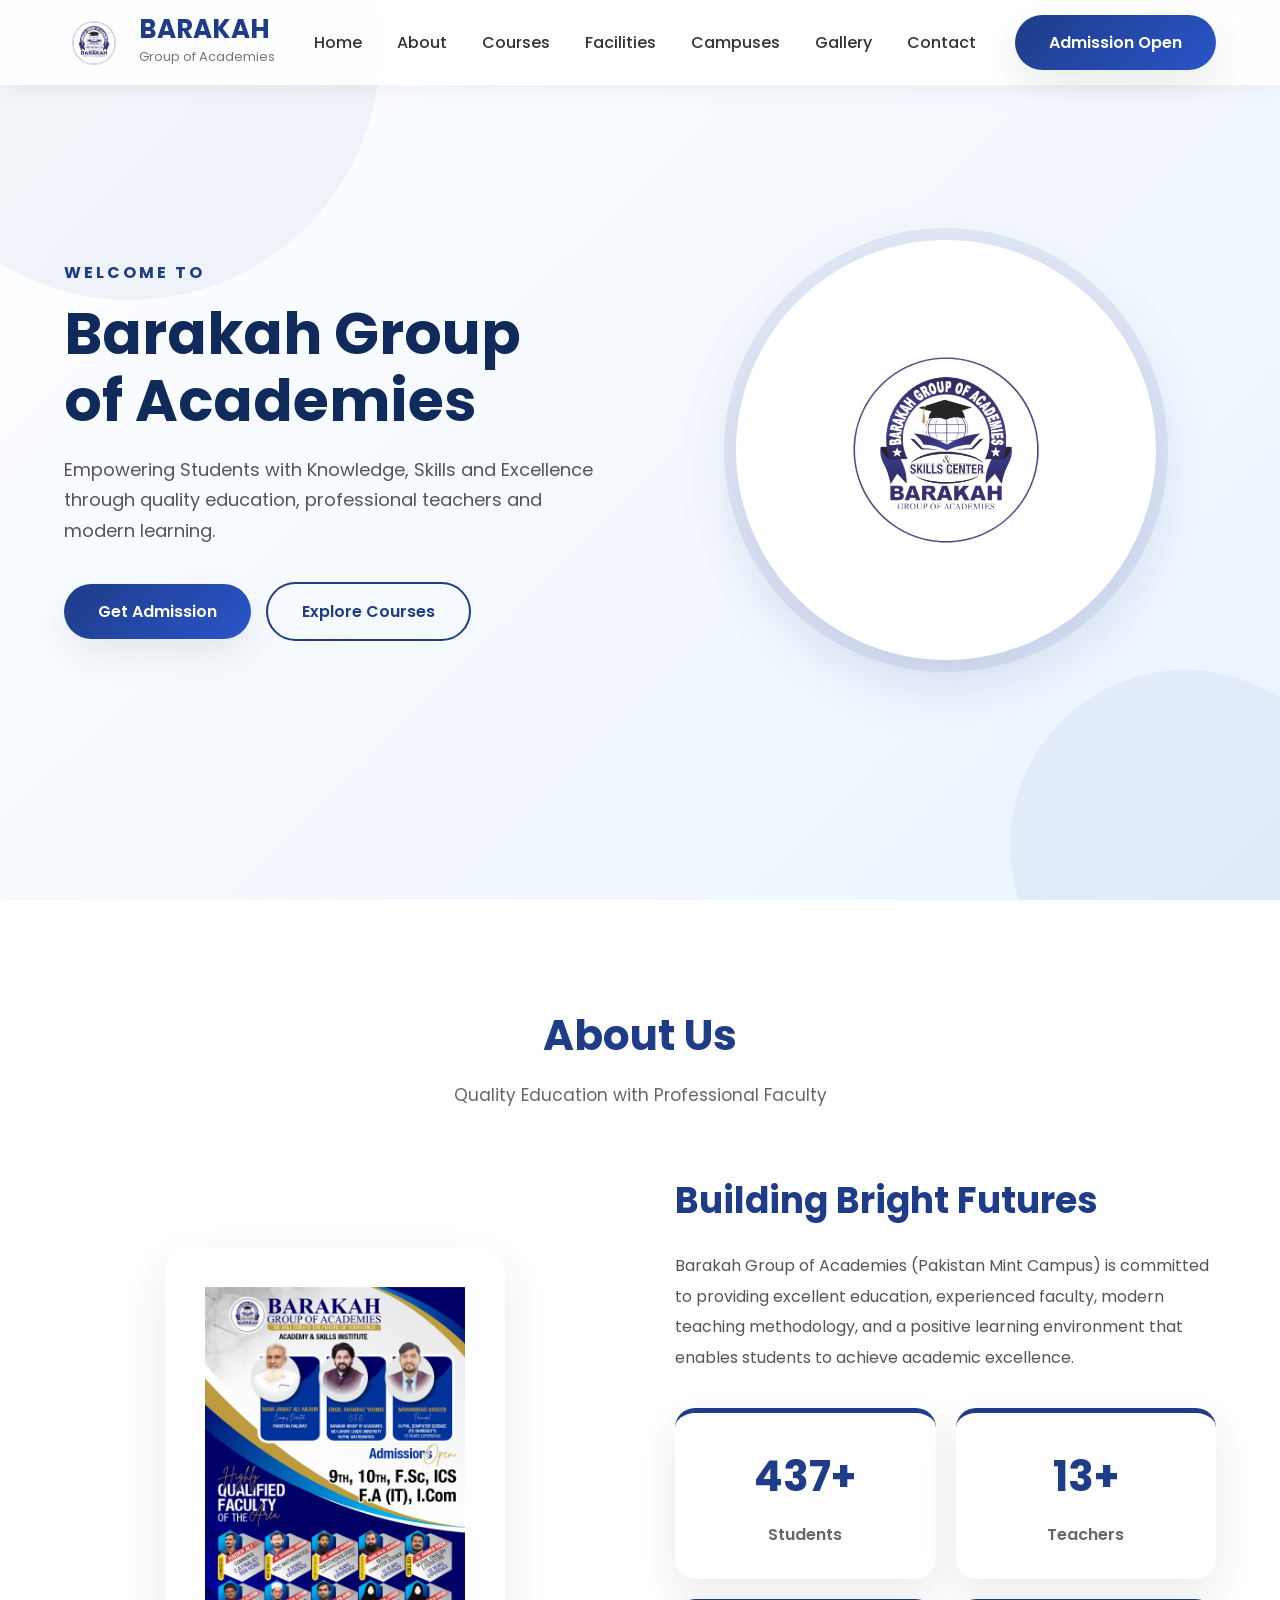
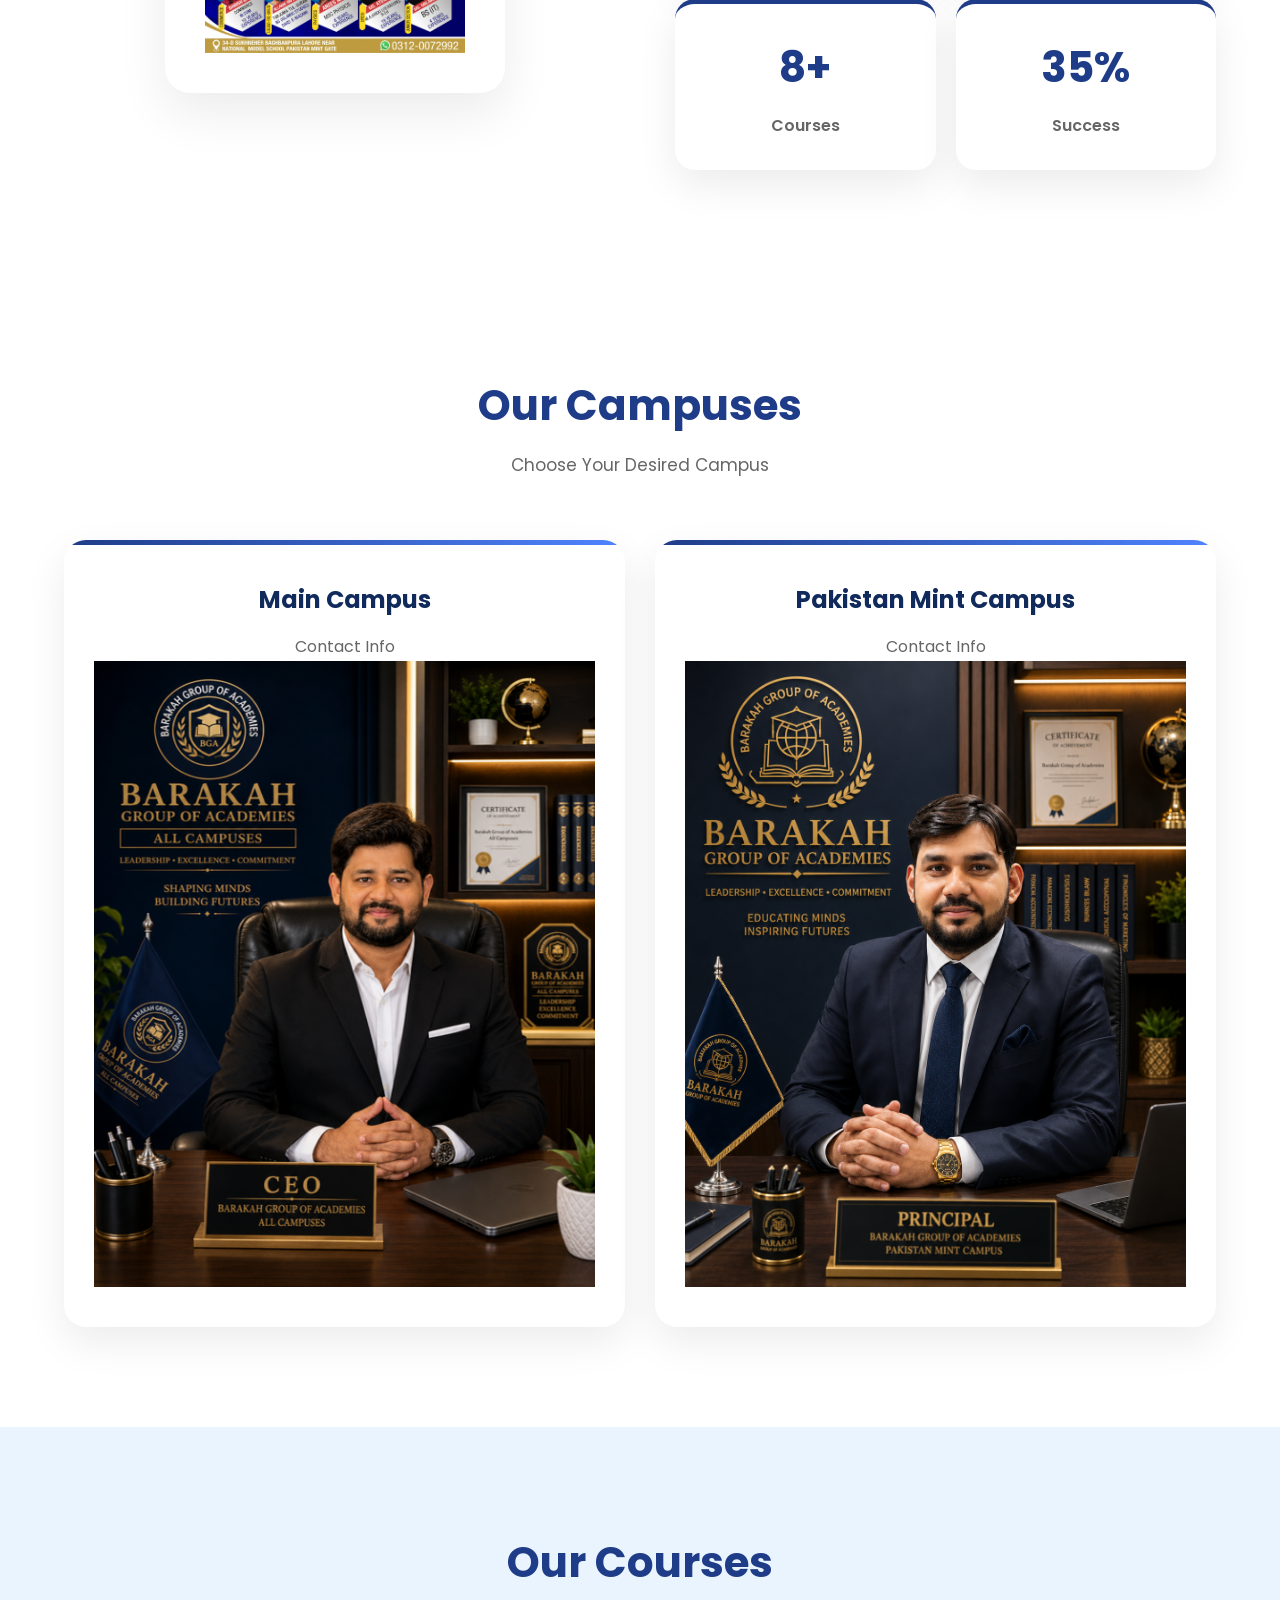
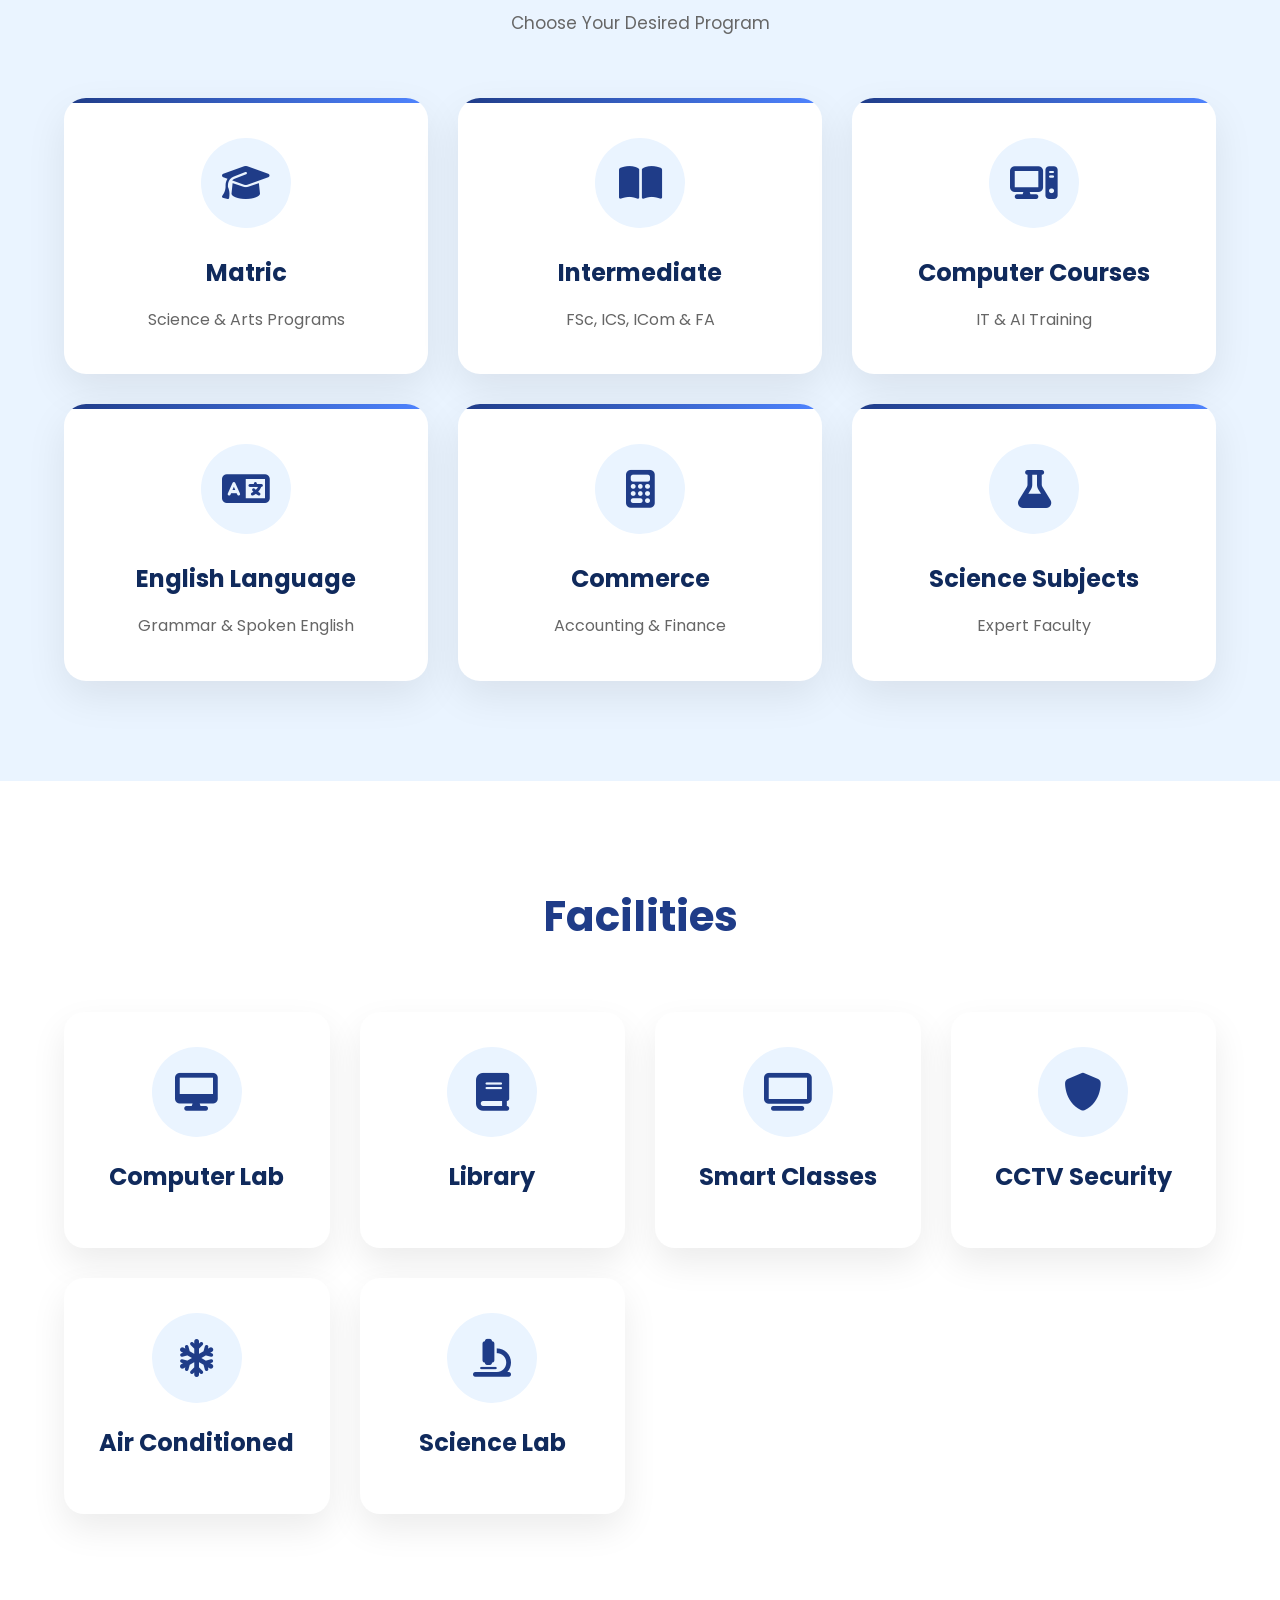
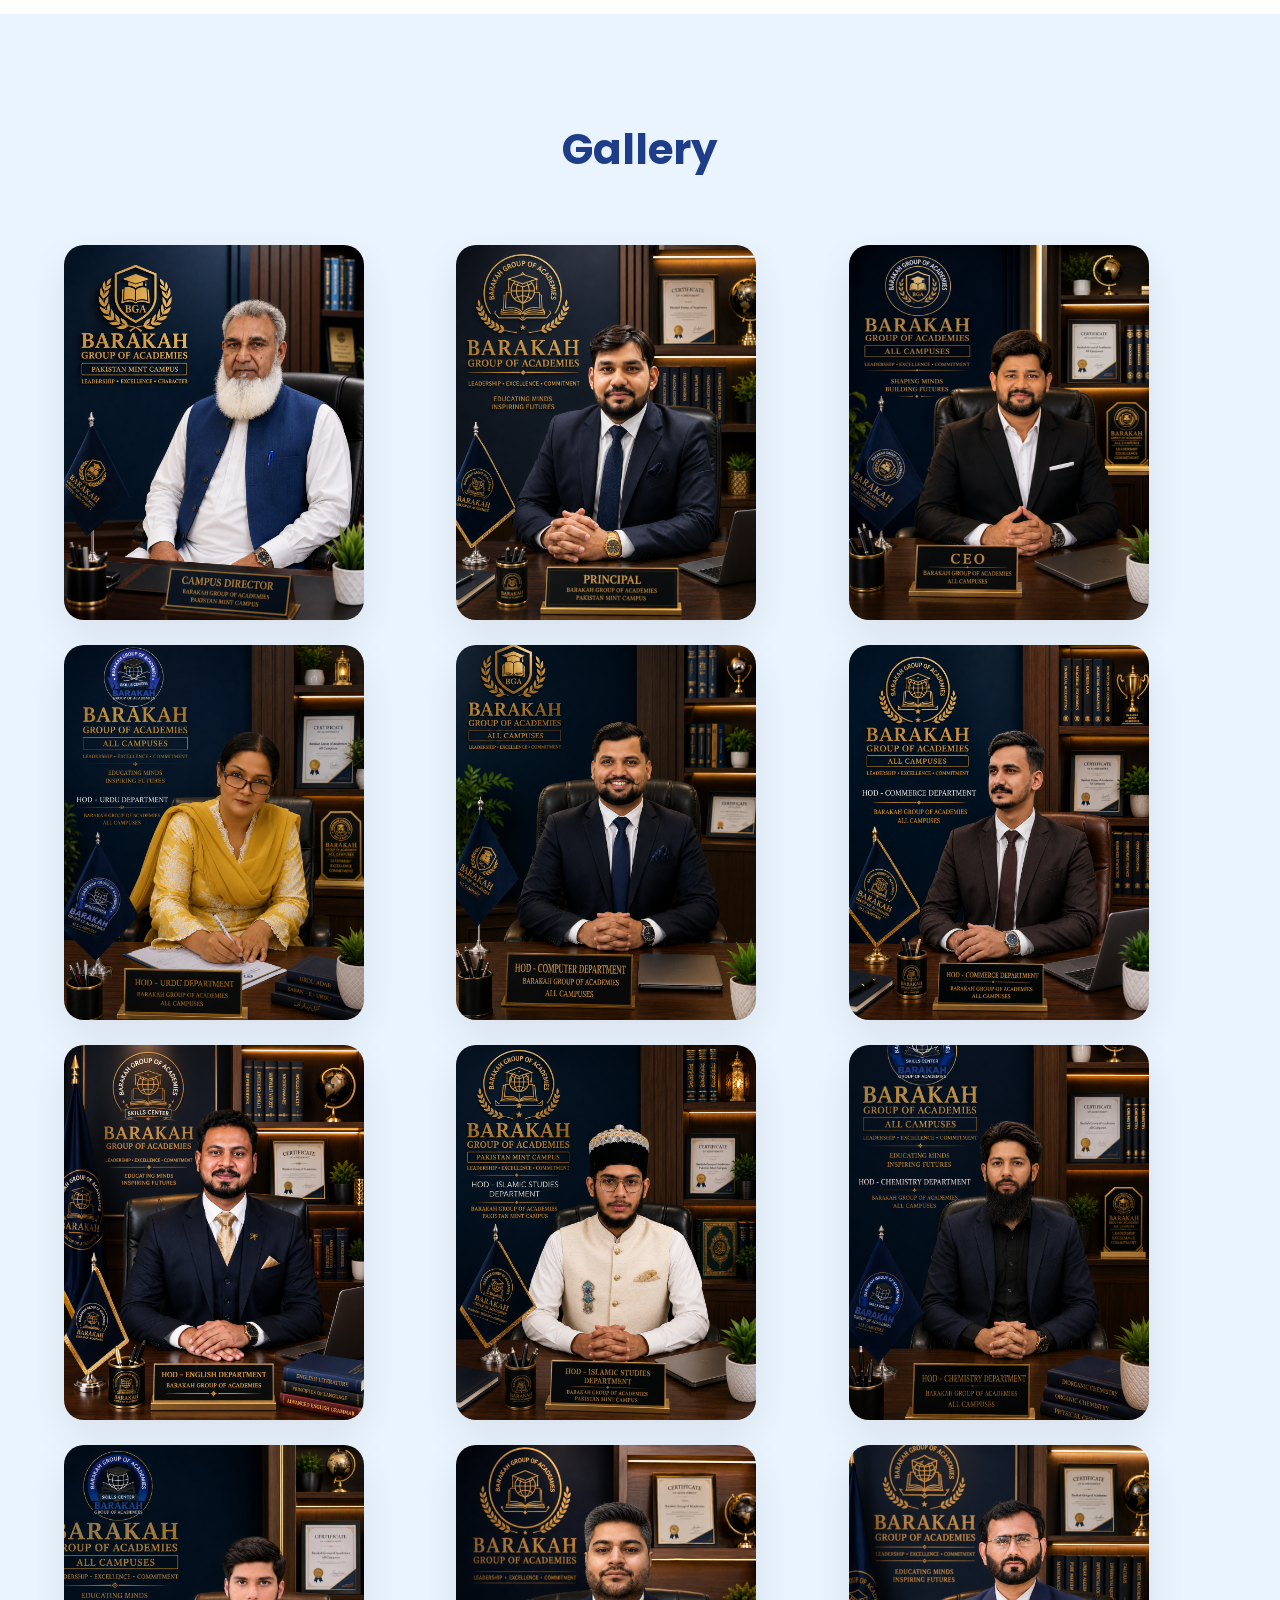
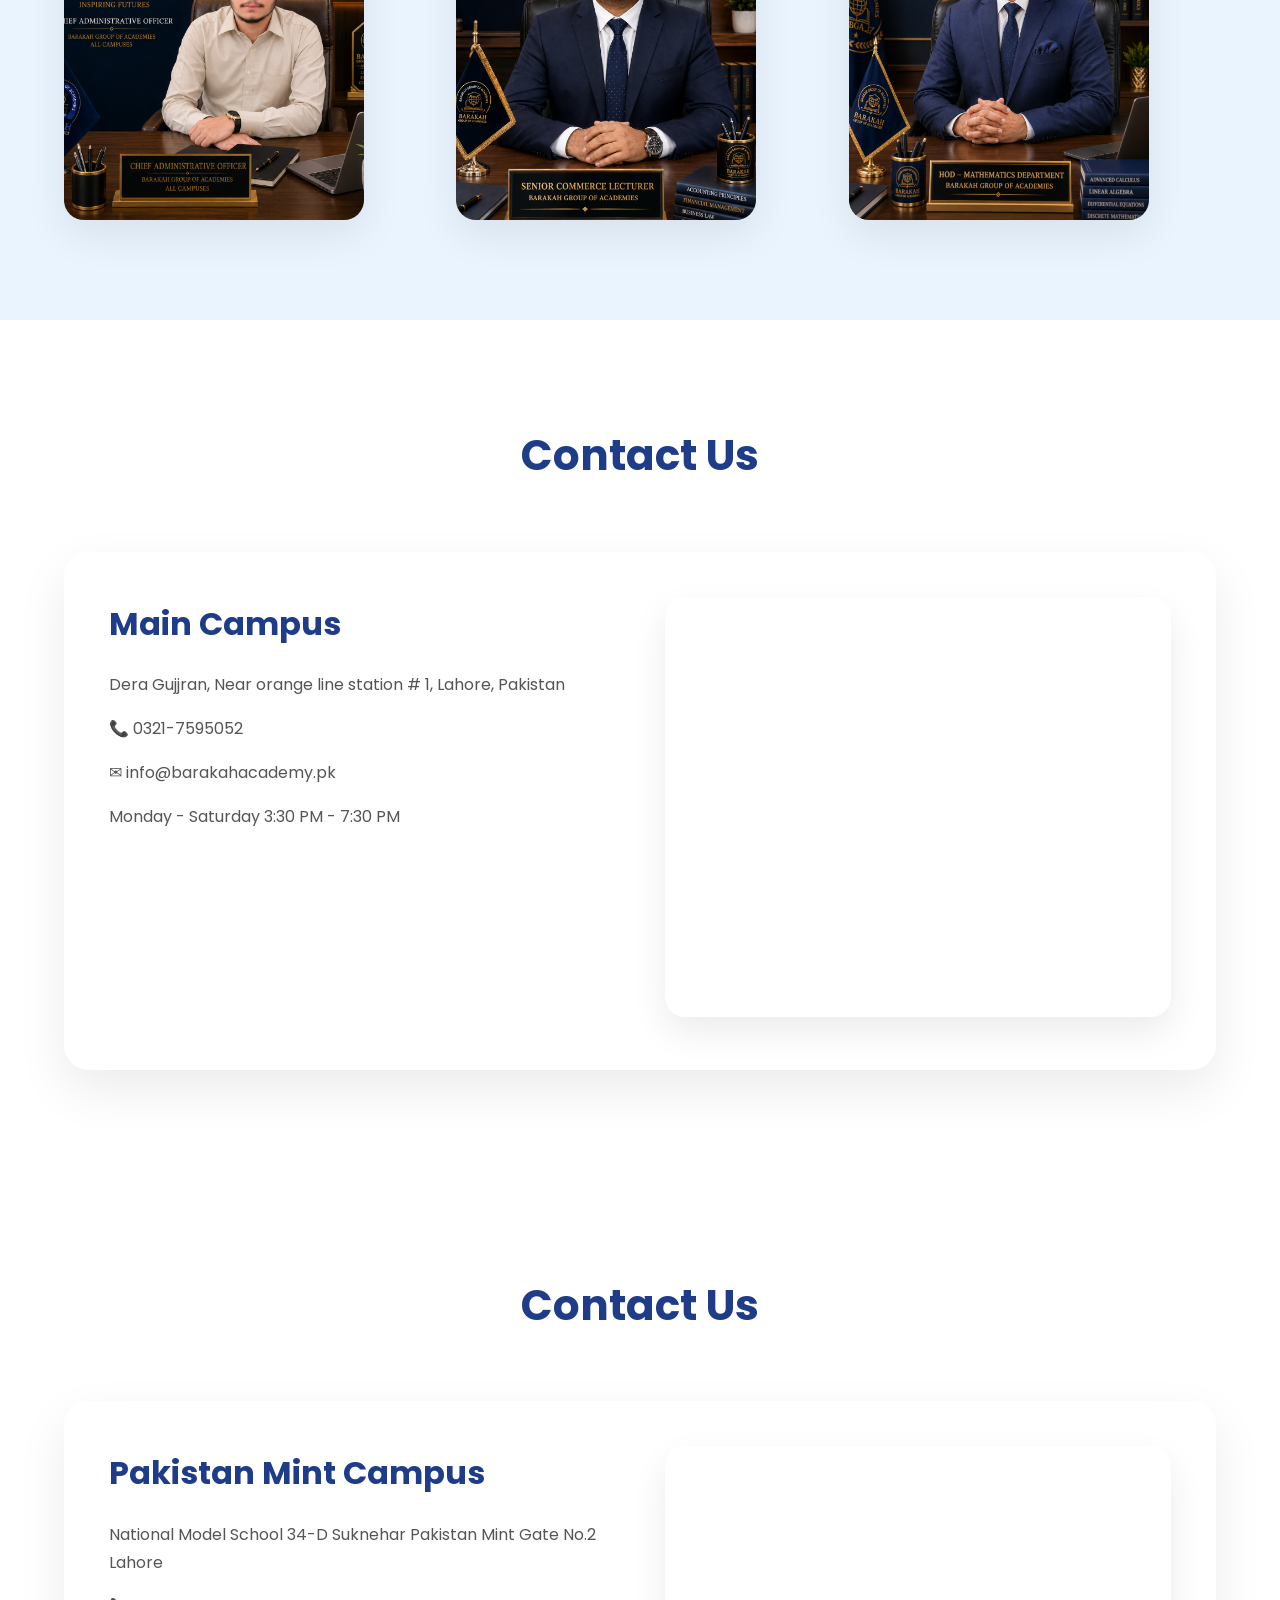
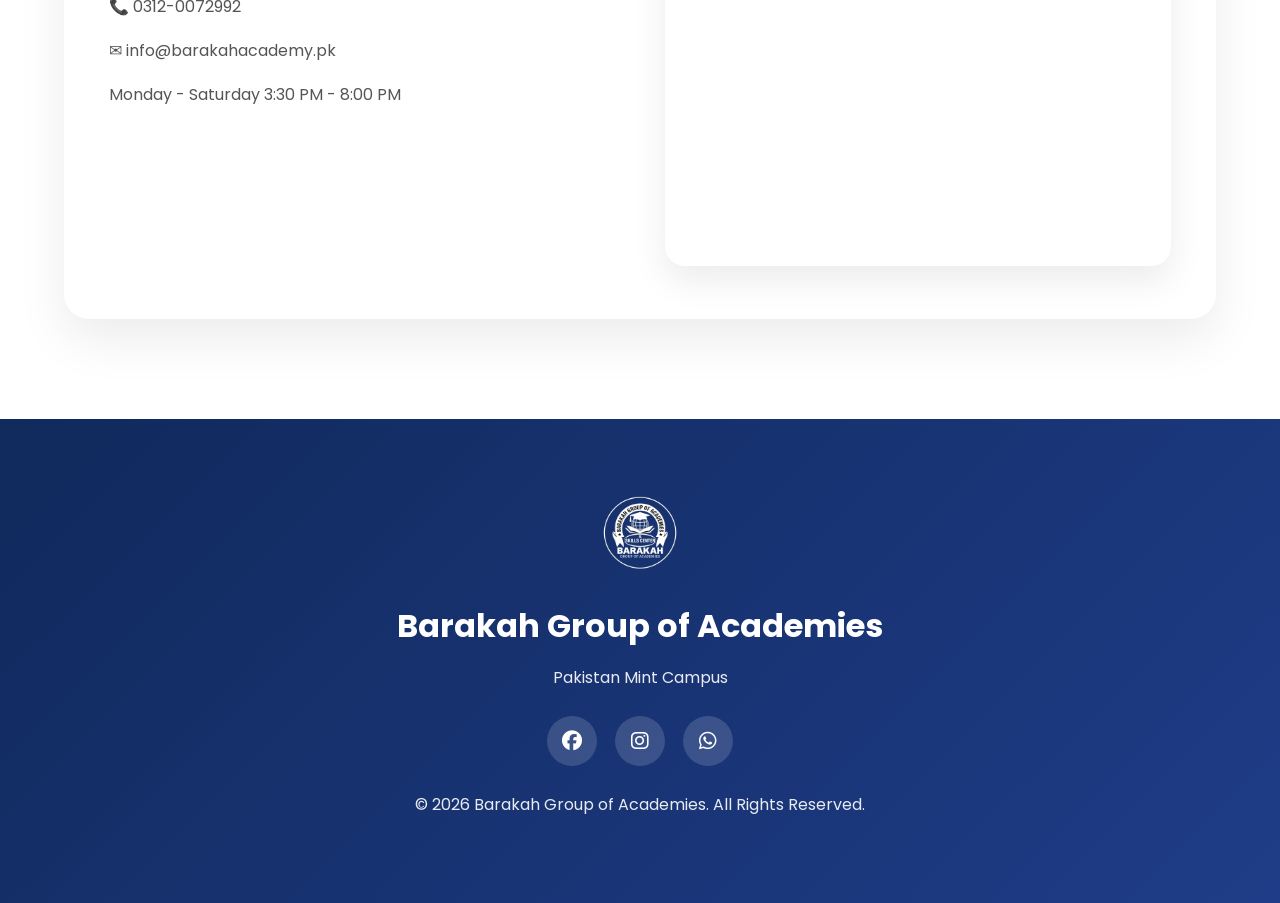
<file: index.html>
<!doctype html>
<html lang="en">
  <head>
    <meta charset="UTF-8" />
    <meta name="viewport" content="width=device-width, initial-scale=1.0" />

    <title>Barakah Group of Academies | Pakistan Mint Campus</title>
<link rel="icon" type="image/x-icon" href="logo.png">
    <meta
      name="description"
      content="Barakah Group of Academies (Pakistan Mint Campus) provides quality education with experienced faculty and modern learning methods."
    />

    <link rel="stylesheet" href="style.css" />

    <link rel="preconnect" href="https://fonts.googleapis.com" />
    <link rel="preconnect" href="https://fonts.gstatic.com" crossorigin />

    <link
      href="https://fonts.googleapis.com/css2?family=Poppins:wght@300;400;500;600;700;800&display=swap"
      rel="stylesheet"
    />

    <link
      rel="stylesheet"
      href="https://cdnjs.cloudflare.com/ajax/libs/font-awesome/6.7.2/css/all.min.css"
    />
  </head>

  <body>
    <!-- ================= HEADER ================= -->

    <header>
      <div class="container nav">
        <div class="logo">
          <img src="logo.png" />

          <div>
            <h2>BARAKAH</h2>
            <span>Group of Academies</span>
          </div>
        </div>

        <nav>
          <ul id="menu">
            <li><a href="#home">Home</a></li>

            <li><a href="#about">About</a></li>

            <li><a href="#courses">Courses</a></li>

            <li><a href="#facilities">Facilities</a></li>

            <li><a href="#campuses">Campuses</a></li>

            <li><a href="#gallery">Gallery</a></li>

            <li><a href="#contact">Contact</a></li>
          </ul>
        </nav>

        <a href="#" class="btn"> Admission Open </a>

        <div class="menu-btn">
          <i class="fa-solid fa-bars"></i>
        </div>
      </div>
    </header>

    <!-- ================= HERO ================= -->

    <section class="hero" id="home">
      <div class="container hero-grid">
        <div class="hero-text">

          <h4>WELCOME TO</h4>

          <h1>
            Barakah Group <br>of Academies
          </h1>

          <p>
            Empowering Students with Knowledge, Skills and Excellence through
            quality education, professional teachers and modern learning.
          </p>

          <div class="hero-buttons">
            <a href="form.html" class="btn"> Get Admission </a>

            <a href="#courses" class="btn2"> Explore Courses </a>
          </div>
        </div>

        <div class="hero-image">
          <div class="circle">
            <img src="logo.png" alt="Logo" />
          </div>
        </div>
      </div>
    </section>

    <!-- ================= ABOUT ================= -->

    <section class="about section" id="about">
      <div class="container">
        <div class="title">
          <h2>About Us</h2>

          <p>Quality Education with Professional Faculty</p>
        </div>

        <div class="about-grid">
          <div class="about-image">
            <img src="staff.jpeg" />
          </div>

          <div class="about-content">
            <h3>Building Bright Futures</h3>

            <p>
              Barakah Group of Academies (Pakistan Mint Campus) is committed to
              providing excellent education, experienced faculty, modern
              teaching methodology, and a positive learning environment that
              enables students to achieve academic excellence.
            </p>

            <div class="stats">
              <div class="card">
                <h2>1000+</h2>

                <p>Students</p>
              </div>

              <div class="card">
                <h2>30+</h2>

                <p>Teachers</p>
              </div>

              <div class="card">
                <h2>20+</h2>

                <p>Courses</p>
              </div>

              <div class="card">
                <h2>98%</h2>

                <p>Success</p>
              </div>
            </div>
          </div>
        </div>
      </div>
    </section>
    <!-- ================= Our Campuses ================= -->
     <section class="campus section" id="campuses">
      <div class="container">
        <div class="title">
          <h2>Our Campuses</h2>
          <p>Choose Your Desired Campus</p>
        </div>
        <div class="campus-grid">
          <a href="#contact1">
          <div class="campus-card">

            <h3>Main Campus</h3>
            <p>Contact Info</p>
            <img src="gallery4.png" />
          </div>
          </a>
          <a href="#contact2">
          <div class="campus-card">
            <h3>Pakistan Mint Campus</h3>
            <p>Contact Info</p>
            <img src="gallery1.png" />
          </div>
          </a>
        </div>
      </div>
    </section>

    <!-- ================= COURSES ================= -->

    <section class="courses section" id="courses">
      <div class="container">
        <div class="title">
          <h2>Our Courses</h2>

          <p>Choose Your Desired Program</p>
        </div>

        <div class="course-grid">
          <div class="course-card">
            <i class="fa-solid fa-graduation-cap"></i>

            <h3>Matric</h3>

            <p>Science & Arts Programs</p>
          </div>

          <div class="course-card">
            <i class="fa-solid fa-book-open"></i>

            <h3>Intermediate</h3>

            <p>FSc, ICS, ICom & FA</p>
          </div>

          <div class="course-card">
            <i class="fa-solid fa-computer"></i>

            <h3>Computer Courses</h3>

            <p>IT & AI Training</p>
          </div>

          <div class="course-card">
            <i class="fa-solid fa-language"></i>

            <h3>English Language</h3>

            <p>Grammar & Spoken English</p>
          </div>

          <div class="course-card">
            <i class="fa-solid fa-calculator"></i>

            <h3>Commerce</h3>

            <p>Accounting & Finance</p>
          </div>

          <div class="course-card">
            <i class="fa-solid fa-flask"></i>

            <h3>Science Subjects</h3>

            <p>Expert Faculty</p>
          </div>
        </div>
      </div>
    </section>

    <!-- ================= FACILITIES ================= -->

    <section class="facilities section" id="facilities">
      <div class="container">
        <div class="title">
          <h2>Facilities</h2>
        </div>

        <div class="facility-grid">
          <div class="facility">
            <i class="fa-solid fa-desktop"></i>
            <h3>Computer Lab</h3>
          </div>

          <div class="facility">
            <i class="fa-solid fa-book"></i>
            <h3>Library</h3>
          </div>

          <div class="facility">
            <i class="fa-solid fa-tv"></i>
            <h3>Smart Classes</h3>
          </div>

          <div class="facility">
            <i class="fa-solid fa-shield"></i>
            <h3>CCTV Security</h3>
          </div>

          <div class="facility">
            <i class="fa-solid fa-snowflake"></i>
            <h3>Air Conditioned</h3>
          </div>

          <div class="facility">
            <i class="fa-solid fa-microscope"></i>
            <h3>Science Lab</h3>
          </div>
        </div>
      </div>
    </section>

    <!-- ================= GALLERY ================= -->

    <section class="gallery section" id="gallery">
      <div class="container">
        <div class="title">
          <h2>Gallery</h2>
        </div>

        <div class="gallery-grid">
          <img src="gallery5.png" />

          <img src="gallery1.png" />

          <img src="gallery4.png" />

          <img src="gallery2.png" />

          <img src="gallery3.png" />

          <img src="gallery6.png" />
          
          <img src="gallery7.png" />

          <img src="gallery8.png" />

          <img src="gallery9.png" />
          
          <img src="gallery10.png" />

          <img src="gallery11.png" />

          <img src="gallery12.png" />
          
        </div>
      </div>
    </section>

    <!-- ================= CONTACT ================= -->

        <section class="contact section" id="contact1">
      <div class="container">
        <div class="title">
          <h2>Contact Us</h2>
        </div>
          <div class="contact-box">
          <div>
            <h3>Main Campus</h3>

            <p>
              Dera Gujjran, Near orange line station # 1, Lahore, Pakistan
            </p>

            <p>📞 0321-7595052</p>

            <p>✉ info@barakahacademy.pk</p>

            <p>Monday - Saturday 3:30 PM - 7:30 PM</p>
          </div>

          <div>
            <iframe
              src="https://maps.google.com/maps?q=Lahore&t=&z=13&ie=UTF8&iwloc=&output=embed"
              loading="lazy"
            >
            </iframe>
          </div>
        </div>
      </div>
    </section>

    <section class="contact section" id="contact2">
      <div class="container">
        <div class="title">
          <h2>Contact Us</h2>
        </div>

        <div class="contact-box">
          <div>
            <h3>Pakistan Mint Campus</h3>

            <p>
              National Model School 34-D Suknehar Pakistan Mint Gate No.2 Lahore
            </p>

            <p>📞 0312-0072992</p>

            <p>✉ info@barakahacademy.pk</p>

            <p>Monday - Saturday 3:30 PM - 8:00 PM</p>
          </div>

          <div>
            <iframe
              src="https://maps.google.com/maps?q=Lahore&t=&z=13&ie=UTF8&iwloc=&output=embed"
              loading="lazy"
            >
            </iframe>
          </div>
        </div>
      </div>
    </section>

    <!-- ================= FOOTER ================= -->

    <footer>
      <div class="container">
        <img src="logo2.png" />

        <h2>Barakah Group of Academies</h2>

        <p>Pakistan Mint Campus</p>

        <div class="social">
          <a href="https://www.facebook.com/share/1BKgQuerQe/"><i class="fab fa-facebook"></i></a>

          <a href="https://www.instagram.com/haseeb5558?igsh=eG5rc2s4Y3N1dGh1"><i class="fab fa-instagram"></i></a>

          <a href="https://wa.me/923120072992"><i class="fab fa-whatsapp"></i></a>
        </div>

        <p>© 2026 Barakah Group of Academies. All Rights Reserved.</p>
      </div>
    </footer>

    <script src="script.js"></script>
  </body>
</html>
</file>
<file: style.css>
/* ==========================================
   BARAKAH GROUP OF ACADEMIES
   PREMIUM CSS - PART 2A
==========================================*/

*{
    margin:0;
    padding:0;
    box-sizing:border-box;
    scroll-behavior:smooth;
}

:root{

    --primary:#1F3C88;
    --secondary:#102A5C;
    --light:#EAF4FF;
    --white:#ffffff;
    --text:#444;
    --shadow:0 15px 35px rgba(0,0,0,.08);
    --radius:18px;
    --transition:.4s ease;

}

body{

    font-family:'Poppins',sans-serif;
    color:var(--text);
    background:#fff;
    overflow-x:hidden;
    line-height:1.7;

}

img{

    max-width:100%;
    display:block;

}

a{

    text-decoration:none;

}

ul{

    list-style:none;

}

.container{

    width:90%;
    max-width:1200px;
    margin:auto;
    border-radius: 50px;

}

.section{

    padding:100px 0;

}

/*======================
SECTION TITLE
======================*/

.title{

    text-align:center;
    margin-bottom:60px;

}

.title h2{

    color:var(--primary);
    font-size:42px;
    font-weight:700;

}

.title p{

    margin-top:10px;
    color:#666;
    font-size:17px;

}

/*======================
BUTTONS
======================*/

.btn{

    display:inline-block;
    padding:14px 34px;
    border-radius:50px;
    color:#fff;
    background:linear-gradient(135deg,#1F3C88,#2955c9);
    transition:.35s;
    font-weight:600;
    box-shadow:var(--shadow);

}

.btn:hover{

    transform:translateY(-4px);

}

.btn2{

    display:inline-block;
    margin-left:15px;
    border:2px solid var(--primary);
    color:var(--primary);
    padding:14px 34px;
    border-radius:50px;
    transition:.35s;
    font-weight:600;

}

.btn2:hover{

    background:var(--primary);
    color:#fff;

}

/*======================
HEADER
======================*/

header{

    position:fixed;
    width:100%;
    left:0;
    top:0;
    z-index:999;
    background:rgba(255,255,255,.85);
    backdrop-filter:blur(14px);
    box-shadow:0 5px 25px rgba(0,0,0,.05);

}

.nav{

    display:flex;
    align-items:center;
    justify-content:space-between;
    height:85px;

}

.logo{

    display:flex;
    align-items:center;
    gap:15px;

}

.logo img{

    width:60px;

}

.logo h2{

    color:var(--primary);
    font-size:26px;
    line-height:1;

}

.logo span{

    font-size:13px;
    color:#777;

}

nav ul{

    display:flex;
    gap:35px;

}

nav ul li a{

    color:#333;
    font-weight:500;
    transition:.3s;

}

nav ul li a:hover{

    color:var(--primary);

}

.menu-btn{

    display:none;
    font-size:30px;
    color:var(--primary);

}

/*======================
HERO SECTION
======================*/

.hero{

    min-height:100vh;
    display:flex;
    align-items:center;
    background:linear-gradient(135deg,#ffffff,#EAF4FF);
    position:relative;
    overflow:hidden;

}

/* Decorative Circles */

.hero::before{

    content:"";
    position:absolute;
    width:500px;
    height:500px;
    background:#1F3C88;
    opacity:.05;
    border-radius:50%;
    top:-200px;
    left:-120px;

}

.hero::after{

    content:"";
    position:absolute;
    width:350px;
    height:350px;
    background:#1F3C88;
    opacity:.05;
    border-radius:50%;
    bottom:-120px;
    right:-80px;

}

.hero-grid{

    display:grid;
    grid-template-columns:1fr 1fr;
    gap:70px;
    align-items:center;

}

.hero-text h4{

    color:var(--primary);
    letter-spacing:3px;
    margin-bottom:15px;

}

.hero-text h1{

    font-size:58px;
    color:var(--secondary);
    line-height:1.15;
    margin-bottom:20px;

}

.hero-text h1 span{

    color:var(--primary);

}

.hero-text p{

    font-size:18px;
    color:#555;
    margin-bottom:35px;

}

.hero-buttons{

    display:flex;
    align-items:center;
}

/*======================
LOGO CONTAINER
======================*/

.hero-image{

    display:flex;
    justify-content:center;

}

.circle{

    width:420px;
    height:420px;
    border-radius:50%;
    background:#fff;
    display:flex;
    justify-content:center;
    align-items:center;
    box-shadow:
    0 0 0 12px rgba(31,60,136,.08),
    0 20px 60px rgba(31,60,136,.15);

    /* animation:floatLogo 4s ease-in-out infinite; */

}

.circle img{

    width:260px;

}

/*======================
ANIMATIONS
======================*/
/* 
@keyframes floatLogo{

    0%{

        transform:translateY(0);

    }

    50%{

        transform:translateY(-18px);

    }

    100%{

        transform:translateY(0);

    }
 */
/* } */

.fadeUp{

    opacity:0;
    transform:translateY(40px);
    transition:1s;

}

.fadeUp.show{

    opacity:1;
    transform:translateY(0);

}

/*======================
CUSTOM SCROLLBAR
======================*/

::-webkit-scrollbar{

    width:10px;

}

::-webkit-scrollbar-thumb{

    background:var(--primary);
    border-radius:20px;

}

::-webkit-scrollbar-track{

    background:#f3f3f3;

}
/*==========================================
        ABOUT SECTION
==========================================*/

.about{
    background:#fff;
}

.about-grid{
    display:grid;
    grid-template-columns:1fr 1fr;
    gap:70px;
    align-items:center;
}

.about-image{
    display:flex;
    justify-content:center;
}

.about-image img{
    width:340px;
    background:#fff;
    padding:40px;
    border-radius:25px;
    box-shadow:0 20px 50px rgba(0,0,0,.08);
    transition:.4s;
}

.about-image img:hover{
    transform:translateY(-10px);
}

.about-content h3{
    color:var(--primary);
    font-size:36px;
    margin-bottom:20px;
}

.about-content p{
    color:#555;
    line-height:1.9;
    margin-bottom:35px;
}

/*==========================================
        STATISTICS
==========================================*/

.stats{
    display:grid;
    grid-template-columns:repeat(2,1fr);
    gap:20px;
}

.stats .card{
    background:#fff;
    padding:28px;
    text-align:center;
    border-radius:20px;
    box-shadow:0 15px 40px rgba(0,0,0,.08);
    transition:.35s;
    border-top:5px solid var(--primary);
}

.stats .card:hover{
    transform:translateY(-10px);
}

.stats h2{
    font-size:42px;
    color:var(--primary);
    margin-bottom:8px;
}

.stats p{
    margin:0;
    font-weight:600;
    color:#666;
}

/*==========================================
        COURSES SECTION
==========================================*/

.courses{
    background:var(--light);
}

.course-grid{
    display:grid;
    grid-template-columns:repeat(auto-fit,minmax(280px,1fr));
    gap:30px;
}

.course-card{
    background:#fff;
    padding:40px 30px;
    border-radius:22px;
    text-align:center;
    transition:.4s;
    box-shadow:0 15px 40px rgba(0,0,0,.08);
    position:relative;
    overflow:hidden;
}

.course-card::before{
    content:"";
    position:absolute;
    left:0;
    top:0;
    width:100%;
    height:5px;
    background:linear-gradient(90deg,#1F3C88,#4f84ff);
}

.course-card:hover{
    transform:translateY(-12px);
    box-shadow:0 25px 60px rgba(31,60,136,.18);
}

.course-card i{
    width:90px;
    height:90px;
    line-height:90px;
    border-radius:50%;
    background:#EAF4FF;
    color:var(--primary);
    font-size:38px;
    margin-bottom:25px;
    transition:.4s;
}

.course-card:hover i{
    background:var(--primary);
    color:#fff;
    transform:rotate(360deg);
}

.course-card h3{
    color:var(--secondary);
    margin-bottom:12px;
    font-size:24px;
}

.course-card p{
    color:#666;
    line-height:1.8;
}


/*==========================================
        CAMPUS SECTION
==========================================*/

.campuses{
    background:var(--light);
}

.campus-grid{
    display:grid;
    grid-template-columns:repeat(auto-fit,minmax(280px,1fr));
    gap:30px;
}

.campus-card{
    background:#fff;
    padding:40px 30px;
    border-radius:22px;
    text-align:center;
    transition:.4s;
    box-shadow:0 15px 40px rgba(0,0,0,.08);
    position:relative;
    overflow:hidden;
    /* height: 800px; */
}

.campus-card::before{
    content:"";
    position:absolute;
    left:0;
    top:0;
    width:100%;
    height:5px;
    background:linear-gradient(90deg,#1F3C88,#4f84ff);
}

.campus-card:hover{
    transform:translateY(-12px);
    box-shadow:0 25px 60px rgba(31,60,136,.18);
}

.campus-card i{
    width:90px;
    height:90px;
    line-height:90px;
    border-radius:50%;
    background:#EAF4FF;
    color:var(--primary);
    font-size:38px;
    margin-bottom:25px;
    transition:.4s;
}

.campus-card:hover i{
    background:var(--primary);
    color:#fff;
    transform:rotate(360deg);
}

.campus-card h3{
    color:var(--secondary);
    margin-bottom:12px;
    font-size:24px;
}

.campus-card p{
    color:#666;
    line-height:1.8;
}

/*==========================================
        FACILITIES
==========================================*/

.facilities{
    background:#fff;
}

.facility-grid{
    display:grid;
    grid-template-columns:repeat(auto-fit,minmax(250px,1fr));
    gap:30px;
}

.facility{
    background:#fff;
    padding:35px;
    text-align:center;
    border-radius:20px;
    box-shadow:0 15px 35px rgba(0,0,0,.08);
    transition:.35s;
    border-bottom:5px solid transparent;
}

.facility:hover{
    transform:translateY(-10px);
    border-bottom:5px solid var(--primary);
}

.facility i{
    width:90px;
    height:90px;
    line-height:90px;
    border-radius:50%;
    background:var(--light);
    color:var(--primary);
    font-size:38px;
    margin-bottom:20px;
    transition:.4s;
}

.facility:hover i{
    background:var(--primary);
    color:#fff;
    transform:scale(1.15);
}

.facility h3{
    color:var(--secondary);
    font-size:24px;
    margin-bottom:10px;
}

.facility p{
    color:#666;
    line-height:1.8;
}

/*==========================================
        CARD ANIMATION
==========================================*/

.course-card,
.campus-card,
.facility,
.stats .card,
.about-image img{
    animation:fadeCard .8s ease;
}

@keyframes fadeCard{

    from{
        opacity:0;
        transform:translateY(40px);
    }

    to{
        opacity:1;
        transform:translateY(0);
    }

}
/*==========================================
            GALLERY
==========================================*/

.gallery{
    background:var(--light);
}

.gallery-grid{
    display:grid;
    grid-template-columns:repeat(auto-fit,minmax(280px,1fr));
    gap:25px;
}

.gallery-grid img{
    width: 300px;
    height: 375px;
    object-fit:cover;
    border-radius:20px;
    box-shadow:0 15px 40px rgba(0,0,0,.08);
    transition:.5s;
    cursor:pointer;
}

.gallery-grid img:hover{
    transform:scale(1.05);
    box-shadow:0 25px 60px rgba(31,60,136,.25);
}

/*==========================================
            CONTACT
==========================================*/

.contact{
    background:#fff;
}

.contact-box{
    display:grid;
    grid-template-columns:1fr 1fr;
    gap:50px;
    background:#fff;
    padding:45px;
    border-radius:25px;
    box-shadow:0 20px 50px rgba(0,0,0,.08);
}

.contact-box h3{
    color:var(--primary);
    font-size:32px;
    margin-bottom:20px;
}

.contact-box p{
    color:#555;
    margin-bottom:15px;
    line-height:1.8;
}

.contact iframe{
    width:100%;
    height:420px;
    border:none;
    border-radius:20px;
    box-shadow:0 15px 35px rgba(0,0,0,.08);
}

/*==========================================
            FOOTER
==========================================*/

footer{
    background:linear-gradient(135deg,var(--secondary),var(--primary));
    color:#fff;
    text-align:center;
    padding:70px 20px;
}

footer img{
    width:90px;
    margin:auto;
    margin-bottom:20px;
}

footer h2{
    margin-bottom:10px;
    font-size:32px;
}

footer p{
    opacity:.9;
    margin-bottom:15px;
}

.social{
    display:flex;
    justify-content:center;
    gap:18px;
    margin:25px 0;
}

.social a{
    width:50px;
    height:50px;
    display:flex;
    justify-content:center;
    align-items:center;
    border-radius:50%;
    background:rgba(255,255,255,.15);
    color:#fff;
    font-size:20px;
    transition:.35s;
}

.social a:hover{
    background:#fff;
    color:var(--primary);
    transform:translateY(-5px);
}

/*==========================================
          MOBILE MENU
==========================================*/

@media(max-width:992px){

.hero-grid,
.about-grid,
.contact-box{

grid-template-columns:1fr;

}

.hero{

padding-top:120px;

text-align:center;

}

.hero-buttons{

justify-content:center;

}

.circle{

width:300px;
height:300px;

}

.circle img{

width:180px;

}

nav{

position:fixed;
top:85px;
left:-100%;
width:260px;
height:100vh;
background:#fff;
/* transition:.4s; */
box-shadow:0 10px 40px rgba(0,0,0,.08);

}

nav.active{

left:0;

}

nav ul{

flex-direction:column;
padding:40px 30px;

}

.menu-btn{

display:block;


}

header .btn{

display:flex;
justify-content:center;
width:100px;
height:40px;
font-size:10px;
align-items:center;

}

}

/*==========================================
            MOBILE
==========================================*/

@media(max-width:768px){

.section{

padding:70px 0;

}

.title h2{

font-size:34px;

}

.hero-text h1{

font-size:40px;

}

.hero-text p{

font-size:16px;

}

.hero-buttons{

flex-direction:column;
gap:15px;

}

.btn2{

margin-left:0;

}

.stats{

grid-template-columns:1fr;

}

.course-grid,
.campus-grid,
.facility-grid,
.gallery-grid{

grid-template-columns:1fr;

}

.contact-box{

padding:25px;

}

footer h2{

font-size:26px;

}

}

/*==========================================
          SMALL DEVICES
==========================================*/

@media(max-width:480px){

.container{

width:92%;

}

.logo h2{

font-size:20px;

}

.logo span{

font-size:11px;

}

.hero-text h1{

font-size:32px;

}

.hero-text h4{

font-size:14px;

}

.circle{

width:230px;
height:230px;

}

.circle img{

width:140px;

}

.btn,
.btn2{

width:100%;
text-align:center;

}

}
</file>
